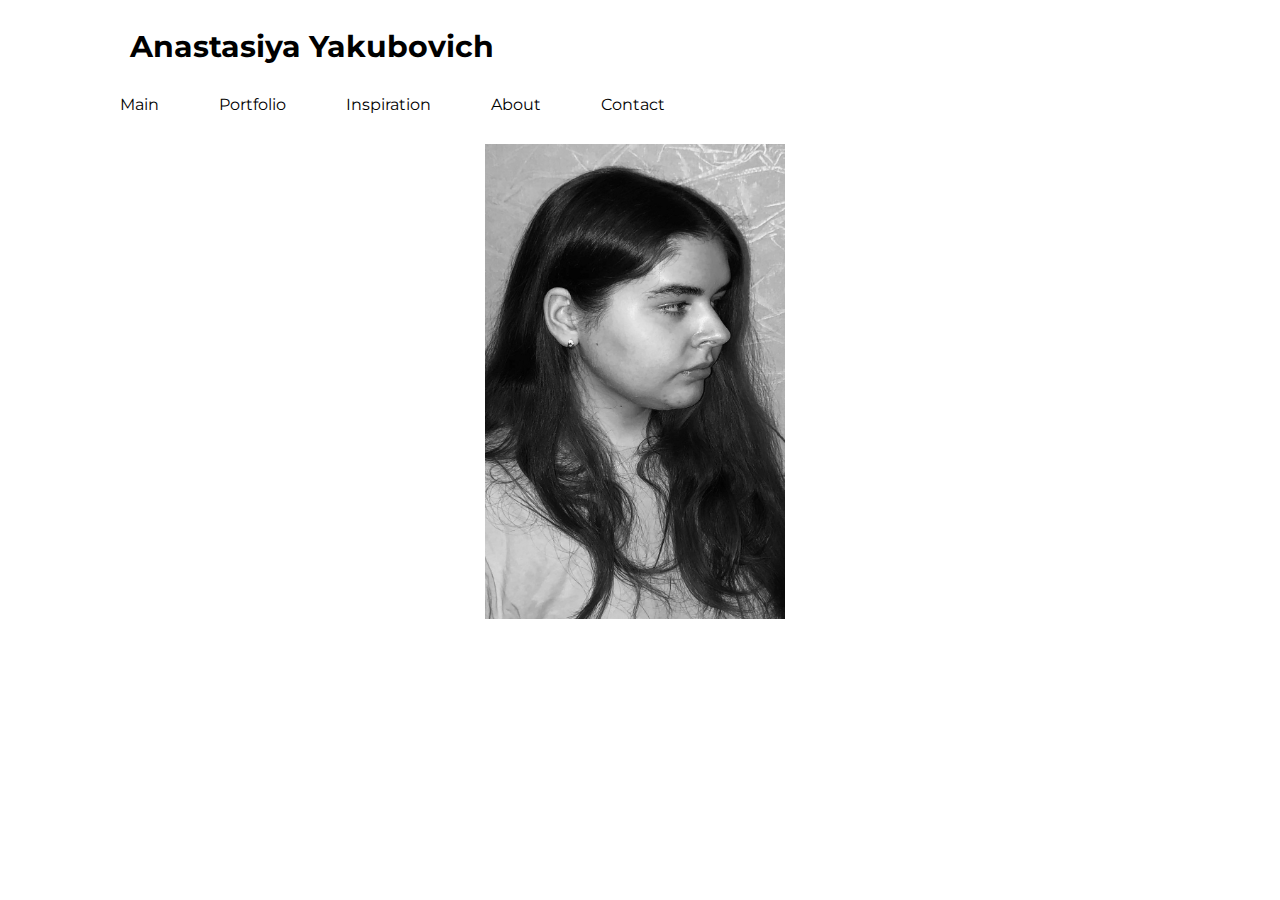
<file: index.html>
<!DOCTYPE html>
<html>
              <head link rel="preconnect" href="https://fonts.gstatic.com">
<link href="https://fonts.googleapis.com/css2?family=Montserrat:ital,wght@0,200;1,100&display=swap" rel="stylesheet">
			  <title>Anastasiya</title> 
			 <link rel="stylesheet" href="style.css"> 
              </head>
               <body>
			   <div id="container"> 
			   <header>
			   <h2>Anastasiya Yakubovich</h2> 
			   <nav> 
			  <ul id="Menu">
				 <li><a href="index.html">Main</a></li>
				 <li><a href="portfolio.html">Portfolio</a></li>
				  <li><a href="inspiration.html">Inspiration</a></li>
				  <li><a href="about.html">About</a></li>
				  <li><a href="contact.html">Contact</a></li>
				</ul>
			   </nav>
			   </header> 
			   <main>
			   <div id="one-column">
			   <div> 
               <img class="big-pic3"  
			   src="anastasia.jpg" alt="nastia" height="475" width="300">  			   
                </div>
				</div> 
		
				</main> 
                <footer>
				<p></p>
                </footer>
                </div> 				
              </body> 
</html>
</file>
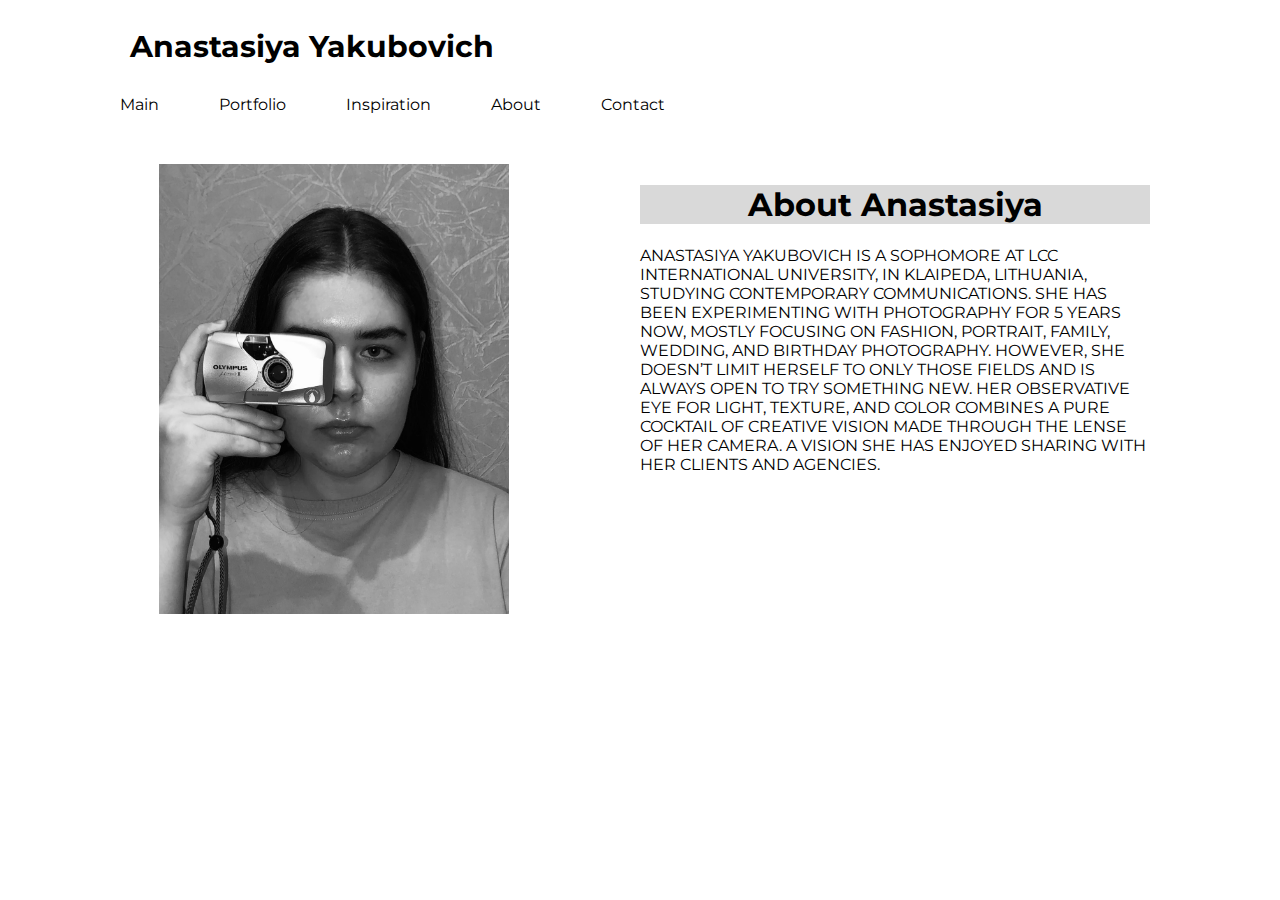
<file: about.html>
<!DOCTYPE html>
<html>
              <head link rel="preconnect" href="https://fonts.gstatic.com">
<link href="https://fonts.googleapis.com/css2?family=Montserrat:ital,wght@0,200;1,100&display=swap" rel="stylesheet">
			  <title>Anastasiya</title> 
			 <link rel="stylesheet" href="style.css"> 
              </head>
               <body id="about">
			   <div id="container"> 
			   <header>
			   <h2>Anastasiya Yakubovich</h2> 
			    <nav> 
			  <ul id="Menu">
				  <li><a href="index.html">Main</a></li>
				  <li><a href="portfolio.html">Portfolio</a></li>
				  <li><a href="inspiration.html">Inspiration</a></li>
				  <li><a href="about.html">About</a></li>
				  <li><a href="contact.html">Contact</a></li>
				</ul>
			   </nav>
			   </header> 
			   <main>
			   <div class="two-column">
			    
			    <div> 
               <img class="big-picAbout"  
			   src="nastia2.jpg" alt="Nastia 2">  			   
                </div>
				<div id="About1"> 
				<h1>About Anastasiya</h1>
				<div><p1> ANASTASIYA YAKUBOVICH IS A SOPHOMORE AT LCC INTERNATIONAL UNIVERSITY, IN KLAIPEDA, LITHUANIA, STUDYING CONTEMPORARY COMMUNICATIONS. SHE HAS BEEN EXPERIMENTING WITH PHOTOGRAPHY FOR 5 YEARS NOW, MOSTLY FOCUSING ON FASHION, PORTRAIT, FAMILY, WEDDING, AND BIRTHDAY PHOTOGRAPHY. HOWEVER, SHE DOESN’T LIMIT HERSELF TO ONLY THOSE FIELDS AND IS ALWAYS OPEN TO TRY SOMETHING NEW. HER OBSERVATIVE EYE FOR LIGHT, TEXTURE, AND COLOR COMBINES A PURE COCKTAIL OF CREATIVE VISION MADE THROUGH THE LENSE OF HER CAMERA. A VISION SHE HAS ENJOYED SHARING WITH HER CLIENTS AND AGENCIES.</p1> 
                </div>
				</div>
				</div>
				</div> 
				
				</main> 
                <footer>
				<p> </p>
                </footer>
                </div> 				
              </body> 
</html>
</file>
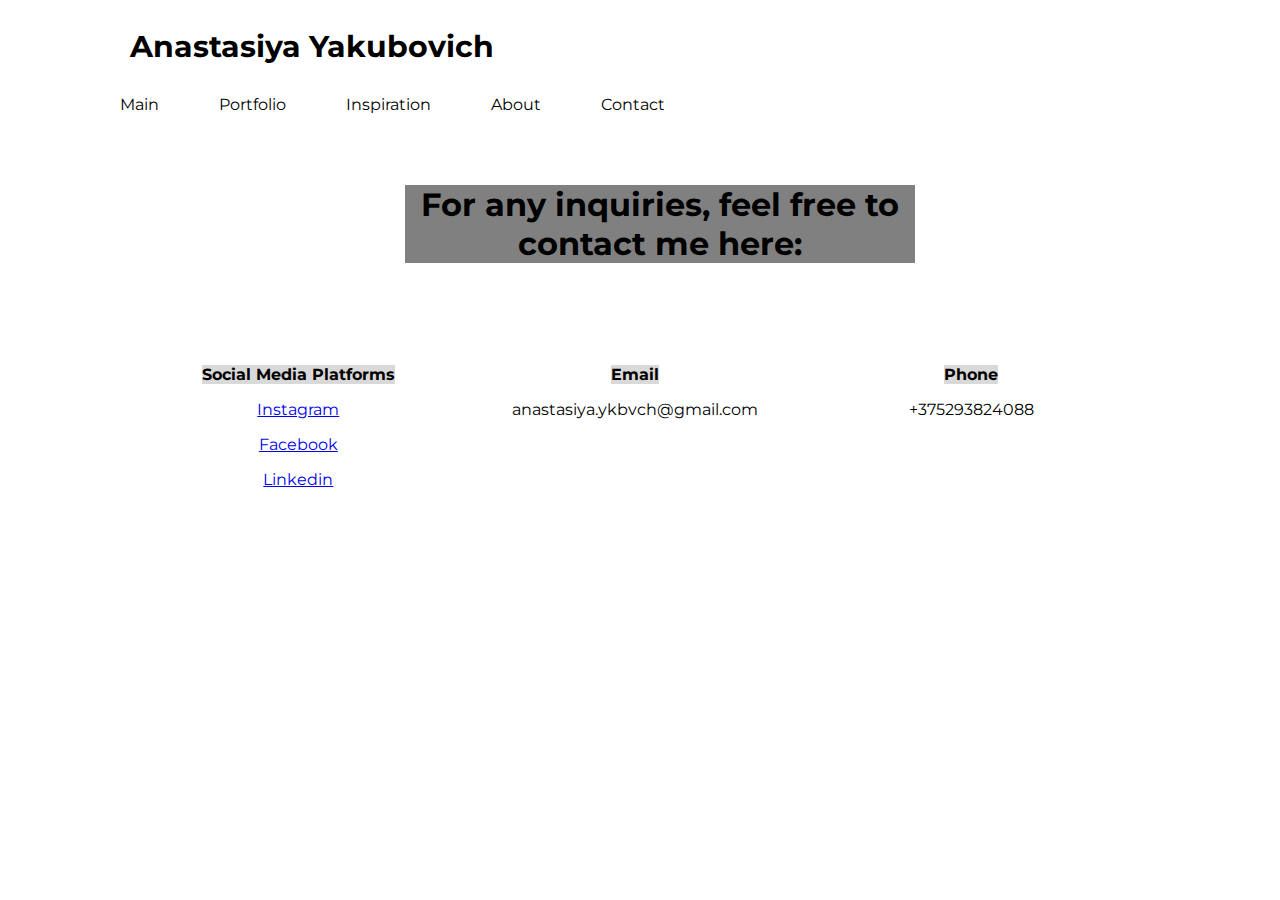
<file: contact.html>
<!DOCTYPE html>
<html>
              <head link rel="preconnect" href="https://fonts.gstatic.com">
<link href="https://fonts.googleapis.com/css2?family=Montserrat:ital,wght@0,200;1,100&display=swap" rel="stylesheet">
			  <title>Anastasiya</title> 
			 <link rel="stylesheet" href="style.css"> 
              </head>
               <body>
			   <div id="container"> 
			   <header>
			   <h2>Anastasiya Yakubovich</h2> 
			    <nav> 
			  <ul id="Menu">
				  <li><a href="index.html">Main</a></li>
				  <li><a href="portfolio.html">Portfolio</a></li>
				  <li><a href="inspiration.html">Inspiration</a></li>
				  <li><a href="about.html">About</a></li>
				  <li><a href="contact.html">Contact</a></li>
				</ul>
			   </nav>
			   </header> 
			   <main>
			   <div class="two-column">
			   <div> 
			   <h1 id="Contact1">For any inquiries, feel free to contact me here:</h1>
			   <p></p>
			   </div> 
			   
				</div> 
				<div class="three-column">
				<div>
				<h id="SM">Social Media Platforms</h>
				<p id="Ig"><a href="https://www.instagram.com/anastasia.ykbvch/">Instagram
				   </a></p>
				   <p id="Fb"><a href="https://m.facebook.com/profile.php?ref=bookmarks">
				   Facebook
				   </a></p><p id="LI"><a href="http://linkedin.com/in/anastasiya-yakubovich-2331261aa">
				   Linkedin</a></p>
			    </div> 
				<div>
				<h id="Email">Email</h>
                <p id="em">anastasiya.ykbvch@gmail.com</p>				
			    </div>
				<div>
				<h id="Phone">Phone</h>
				<p id="ph">+375293824088</p>
			    </div>
				</div> 
				</main> 
                <footer>
				<p> </p>
                </footer>
                </div> 				
              </body> 
</html>
</file>
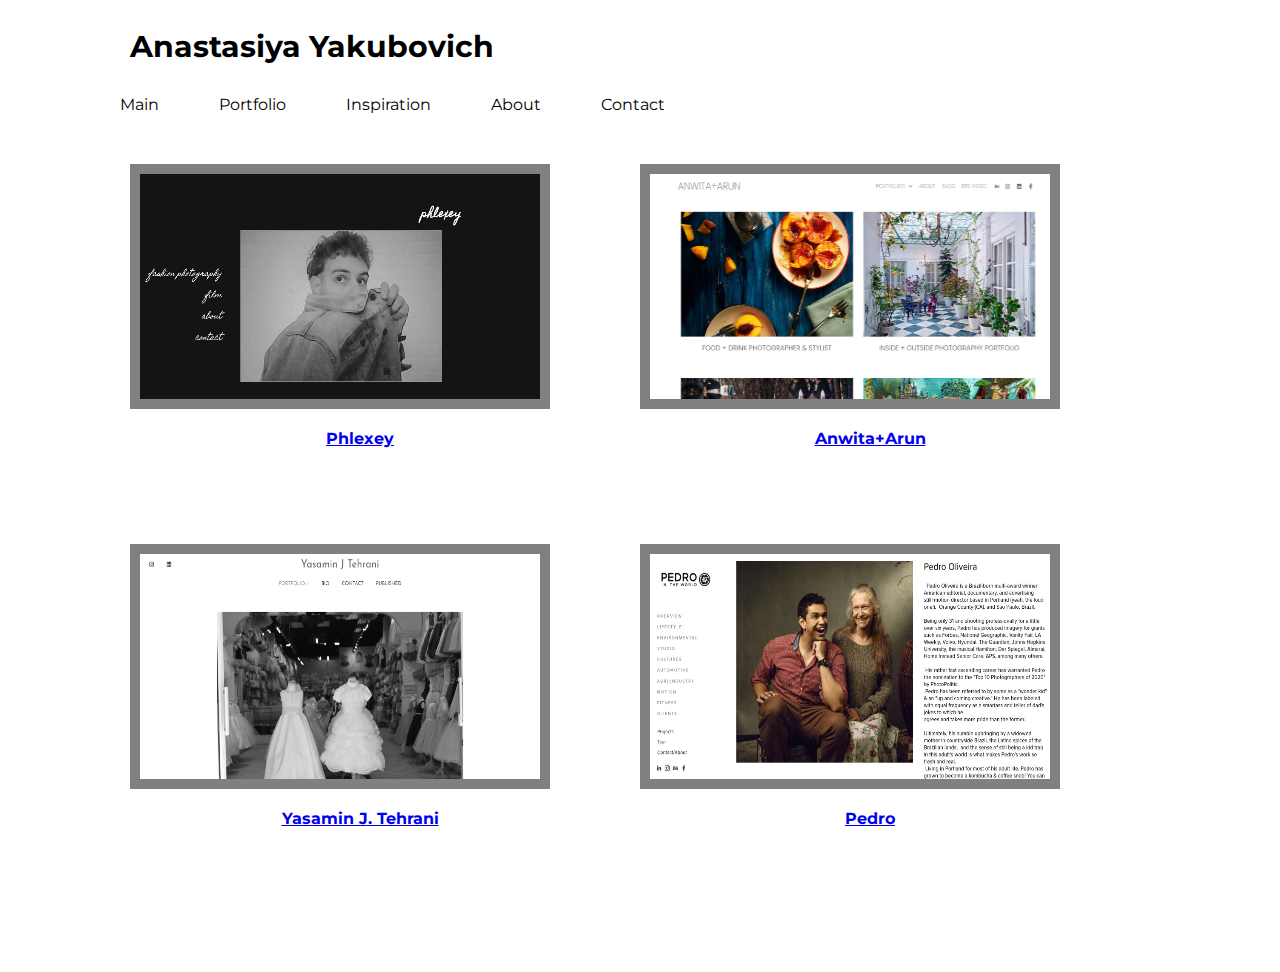
<file: inspiration.html>
<!DOCTYPE html>
<html>
              <head link rel="preconnect" href="https://fonts.gstatic.com">
<link href="https://fonts.googleapis.com/css2?family=Montserrat:ital,wght@0,200;1,100&display=swap" rel="stylesheet">
			  <title>Anastasiya</title> 
			 <link rel="stylesheet" href="style.css"> 
              </head>
               <body>
			   <div id="container"> 
			   <header>
			   <h2>Anastasiya Yakubovich</h2> 
			    <nav> 
			  <ul id="Menu">
				  <li><a href="index.html">Main</a></li>
				  <li><a href="portfolio.html">Portfolio</a></li>
				  <li><a href="inspiration.html">Inspiration</a></li>
				  <li><a href="about.html">About</a></li>
				  <li><a href="contact.html">Contact</a></li>
				</ul>
			   </nav>
			   </header> 
			   <main>
			   <div class="two-column">
			   <div> 
			   <img class="big-pic"  
			   src="phlexey.jpg" alt="Phlexey">
			   <p id="Phlexey"><a href="https://phlexey.github.io/home.html">Phlexey</a></p> 
			   </div> 
			   <div> 
               <img class="big-pic"  
			   src="anwitaarun.jpg" alt="Anwita+Arun">
  			   <p id="AA"><a href="https://www.anwita-arun.in/">Anwita+Arun</a></p>
                </div>
				</div> 
	 <div class="two-column">
			   <div> 
			   <img class="big-pic"  
			   src="inspo.jpg" alt="Inspo">
			   <p id="YJT"><a href="https://www.yasaminjtehrani.com/"> Yasamin J. Tehrani</a></p>
			   </div> 
			   <div> 
               <img class="big-pic"  
			   src="pedro.jpg" alt="Pedro">
                <p id="Pedro"><a href="https://www.pedrontheworld.com/">Pedro</a></p>  			   
                </div>
				</div> 
				</main> 
                <footer>
				<p></p>
                </footer>
                </div> 				
              </body> 
</html>
</file>
<file: style.css>
body{
						  background-color: white; }
						  #container {
						  width: 1100px; 
						  margin: 0 auto; 
						  background-color: white; } 
						  header{
							 background-color: white;
						  padding: 0px;
				font-family: 'Montserrat', sans-serif;
						  }
						  header h2{
							  margin: 0; 
							  padding-left: 40px;
							  padding-top: 20px;
							  padding-bottom: 20px;
							  font-family: 'Montserrat', sans-serif;
						      font-size: 30px;
						  }
					nav	ul {
  list-style-type: none;
  margin: 0;
  padding: 0px;
  overflow: hidden;
  background-color: white; 
  font-family: 'Montserrat', sans-serif;
}

nav li {
  float: left;
}
#Menu nav li { float:right; } 
nav li a {
  display: block;
  color: black;
  text-align: center;
  padding: 10px 30px;
  text-decoration: none;
  font-family: 'Montserrat', sans-serif; 
}

/* Change the link color to #111 (black) on hover */
nav li a:hover {
  background-color: grey; font-family: 'Montserrat', sans-serif;
}
						  footer{
							background-color: white; 
							padding: 40px; font-family: 'Montserrat', sans-serif;
						  }
						  footer p{
							margin:0;  font-family: 'Montserrat', sans-serif; 
						  }
						  .big-picAbout{
							  height: 450px;
						  width: 350px;
						  position: relative;
						  left: 29px;}
						  .big-pic {
						 width: 400px;
						 height: 225px;
						   position:relative;
						   left:0px;
						   right:3000000px;
						   background-color: grey;
						   padding: 10px;
						   }
						                     .big-pic3 {
											 position:relative;
											 left: 375px;
											 padding: 20px;}
                          .two-column{
                          display: grid;
                          grid-template-columns: 50% 50%;
				         padding: 40px;
						  background-color: white;  
						  }
						  #columns123 {padding: 20px;
						               position: relative;
									   left: 25px;}  
						  #Contact { position: relative; font-weight: bold;
						  left: 268px; font-family: 'Montserrat', sans-serif; color:black; background-color: white;}
						  
						  .three-columns{
							  display: table-row;
						      padding: 10px;
							  position: relative;
							  left:30px;
						   right:30px;
						   top:30px;} 
							  .three-columns2{
							  display: table-row;
						      padding: 250px;
							  position: relative;
							  left:30px;
						   right:30px;
						   top:30px;} 
							  .three-columns3{
							  display: table-row;
						      padding: 250px;
							  position: relative;
							  left:30px;
						   right:30px;
						   top:3000px;} 
						 
					
						 #About1 
						  h1 { background-color:#d9d9d9; text-align: center;
						  font-family: 'Montserrat', sans-serif;}
							 
						  
						  p1 {  text-align: center-left; font-family: 'Montserrat', sans-serif;}} 
						  .two-column div{
							 background-color: white; 
						     margin-left: 10px;
							 margin-right: 10px;
						  }
						  .three-column{
						  display: grid;
						  grid-template-columns: 33% 33% 33%;
						  padding: 40px;
						  background-color: white;  
						  }
						  .three-column div{
							 background-color: white; 
						     margin-left: 10px;
							 margin-right: 10px;
							 text-align: center; 
						  }
						  
								#Phlexey {
								text-align: center;
								right:25px; position: relative; font-family: 'Montserrat', sans-serif; font-weight: bold; color:black; background-color: white;}	
								#AA {text-align: center; right:25px; position: relative; font-weight: bold; font-family: 'Montserrat', sans-serif; color:black; background-color: white;}
								#YJT {text-align: center; right:25px; position: relative; font-weight: bold; font-family: 'Montserrat', sans-serif; color:black; background-color: white;}
								#Pedro { text-align: center; right:25px; position: relative; font-weight: bold; font-family: 'Montserrat', sans-serif; color:black; background-color: white;}

							    #Contact1 {background-color: #d9d9d9; text-align: center; position: relative; left: 275px;font-family: 'Montserrat', sans-serif; color:black; background-color: grey;} 
                 #SM {font-weight: bold; font-family: 'Montserrat', sans-serif; color:black; background-color: #d9d9d9;}
				 #Phone {font-weight: bold; font-family: 'Montserrat', sans-serif; color:black; background-color: #d9d9d9;}
				 #Email {font-weight: bold; font-family: 'Montserrat', sans-serif; color:black; background-color: #d9d9d9;} 
                 #Ig {font-family: 'Montserrat', sans-serif; color:black; background-color: white;}
				 #Fb {font-family: 'Montserrat', sans-serif; color:black; background-color: white;}
				 #LI {font-family: 'Montserrat', sans-serif; color:black; background-color: white;}
				 #ph {font-family: 'Montserrat', sans-serif; color:black; background-color: white;}
				 #em {font-family: 'Montserrat', sans-serif; color:black; background-color: white;}
</file>
